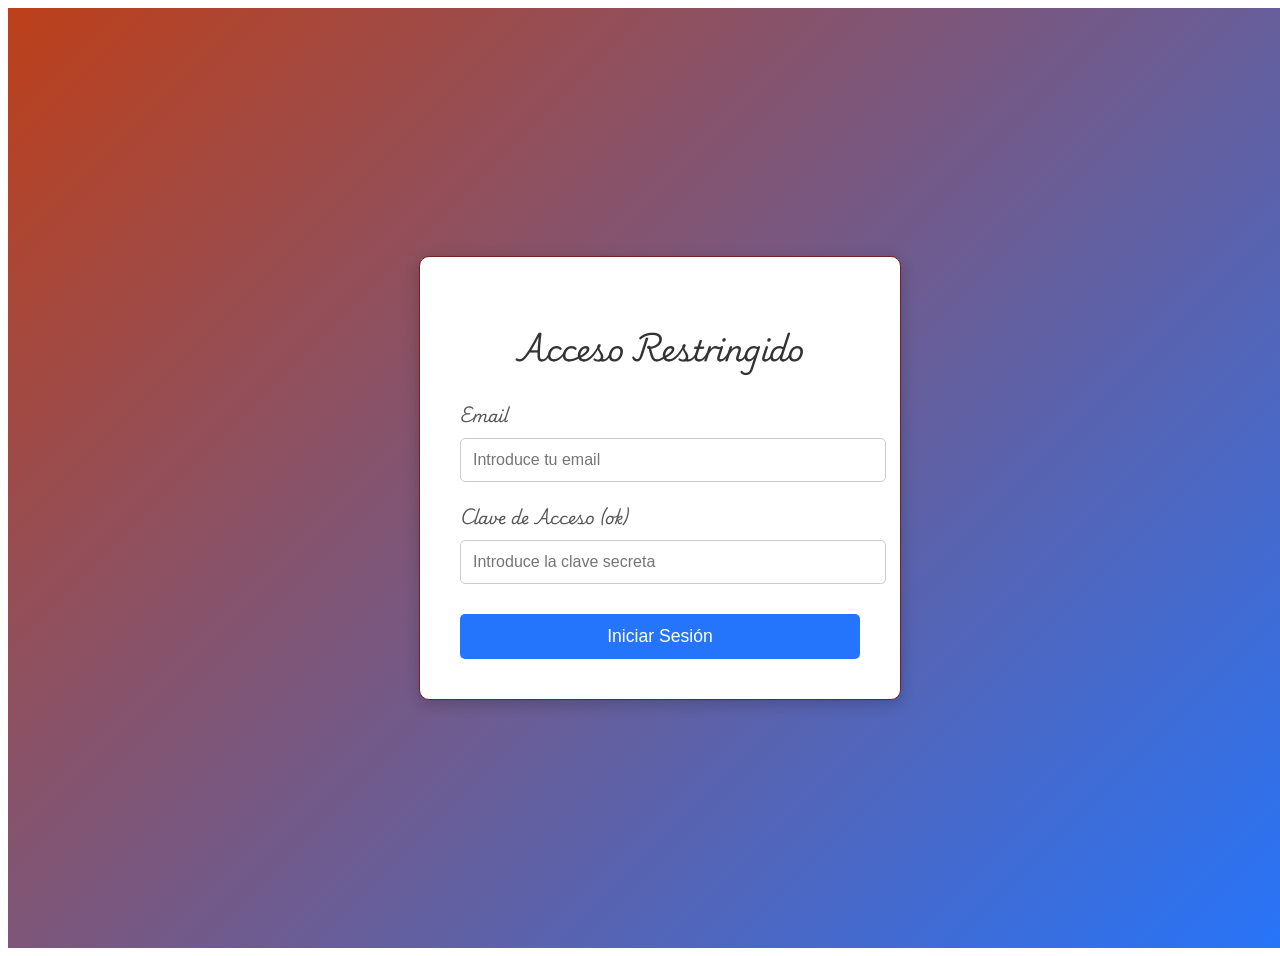
<file: index.html>
<!DOCTYPE html>
<html lang="es">
  <head>
    <meta charset="UTF-8" />
    <meta name="viewport" content="width=device-width, initial-scale=1.0" />
    <title>Login con Clave Estática</title>
    <link rel="stylesheet" href="login.css" />
    <link rel="stylesheet" href="menu_toggle.css" />

  </head>
  <body>
    <section class="login-container">
      <div class="login-box">
        <h2>Acceso Restringido</h2>

        <form onsubmit="return validarLogin(event);">
          <div class="input-group">
            <label for="email">Email</label>
            <input
              type="email"
              id="email"
              name="email"
              placeholder="Introduce tu email"
              required
            />
          </div>

          <div class="input-group">
            <label for="password">Clave de Acceso (ok)</label>
            <input
              type="password"
              id="password"
              name="password"
              placeholder="Introduce la clave secreta"
              required
            />
          </div>

          <button type="submit" class="login-button">Iniciar Sesión</button>
        </form>
      </div>
    </section>

    <script src="login.js"></script>
  </body>
</html>
</file>
<file: login.css>
/* Contenedor principal: Centra el formulario */
@import url("https://fonts.googleapis.com/css2?family=Playwrite+NO:wght@100..400&display=swap");
@import url("https://fonts.googleapis.com/css2?family=Eagle+Lake&family=Playwrite+NO:wght@100..400&display=swap");
.login-container {
  display: flex;
  justify-content: center;
  align-items: center;
  min-height: 100vh;
  width: 100%;
  /* Fondo atractivo para la vista de escritorio */
  background: linear-gradient(135deg, #bd401a 0%, #2575fc 100%);
  padding: 1.25rem; /* 20px de padding */
}

/* La caja del formulario */
.login-box {
  background: white;
  border: 1px solid rgb(114, 34, 34);
  padding: 2.5rem; /* 40px */
  border-radius: 0.625rem; /* 10px */
  box-shadow: 0 0.25rem 0.9375rem rgba(0, 0, 0, 0.2); /* Sombra */
  width: 100%;
  max-width: 25rem; /* 400px, el ancho máximo */
  text-align: center;
}

.login-box h2 {
  font-family: "Playwrite NO", cursive;
  margin-bottom: 1.5625rem; /* 25px */
  color: #333;
  font-size: 1.8rem;
}

/* División para agrupar Label e Input */
.input-group {
  font-family: "Playwrite NO", cursive;
  margin-bottom: 1.25rem; /* 20px */
  text-align: left;
}

.input-group label {
  display: block;
  margin-bottom: 0.5rem; /* 8px */
  font-weight: bold;
  color: #555;
}

.input-group input {
  width: 100%;
  padding: 0.75rem; /* 12px */
  border: 1px solid #ccc;
  border-radius: 0.3125rem; /* 5px */
  font-size: 1rem;
  transition: border-color 0.3s;
}

.input-group input:focus {
  border-color: #2575fc;
  outline: none;
}

/* Estilo del botón */
.login-button {
  width: 100%;
  padding: 0.75rem; /* 12px */
  border: none;
  border-radius: 0.3125rem; /* 5px */
  background-color: #2575fc;
  color: white;
  font-size: 1.1rem;
  cursor: pointer;
  transition: background-color 0.3s ease;
  margin-top: 0.625rem; /* 10px */
}

.login-button:hover {
  background-color: #0e63e2;
}

/* -------------------------------------- */
/* MEDIA QUERY: RESPONSIVE MÓVILES */
/* -------------------------------------- */

/* Estilos aplicados cuando la pantalla mide 600px o menos */
@media (max-width: 600px) {
  /* El contenedor principal simula una vista de aplicación */
  .login-container {
    padding: 0; /* Quita el padding exterior */
    background: #fff; /* Fondo blanco liso */
    align-items: flex-start; /* Mueve el formulario arriba */
    min-height: auto;
  }

  /* La caja del formulario se expande y pierde los adornos de tarjeta */
  .login-box {
    padding: 1.5rem; /* 24px de padding interno */
    margin-top: 2rem; /* 32px de espacio superior */
    width: 100%;
    max-width: 100%;
    box-shadow: none; /* Elimina la sombra */
    border-radius: 0; /* Elimina el borde redondeado */
    border: none;
  }

  .login-box h2 {
    font-size: 1.7rem; /* Ajuste sutil del tamaño */
    text-align: left;
  }

  .input-group input {
    padding: 1rem; /* Aumenta el padding para un mejor toque táctil (16px) */
  }
}
</file>
<file: menu_toggle.css>
/* BOTÓN HAMBURGUESA (ESCONDE EN DESKTOP) */
.menu-toggle {
  display: none; /* Oculto por defecto */
  font-size: 2rem; /* Tamaño del ícono hamburguesa */
  background: none; /* Sin fondo */
  border: none; /* Sin bordes */
  cursor: pointer; /* Manito al pasar el mouse */
  margin-right: 1rem; /* Espacio entre el borde derecho */
}

/* RESPONSIVE: MÓVILES */
@media (max-width: 768px) {
  .menu-toggle {
    display: block; 
    color: black;
  }

  .Menu-Horizontal {
    display: none; 
    flex-direction: column; 
    width: 100%;
    background-color: white;
    position: absolute;
    top: 5rem; 
    left: 0;
  }

  .Menu-Horizontal.active {
    display: flex; 
  }

  .Menu-Horizontal li {
    border-bottom: 1px solid #ccc; 
  }

  .Menu-Horizontal li a {
    
    color: rgb(100, 61, 17) !important;

    
    border: none;
    border-bottom: 1px solid #ddd; 
    border-radius: 0;

    
    display: block; 
    width: 100%;
    padding: 15px; 
    text-align: left; 
    background-color: white; 
  }

  
  .Menu-Horizontal li a:hover {
    background-color: #f2f2f2; 
    color: black !important;
    transform: none;
    box-shadow: none;
  }
}
</file>
